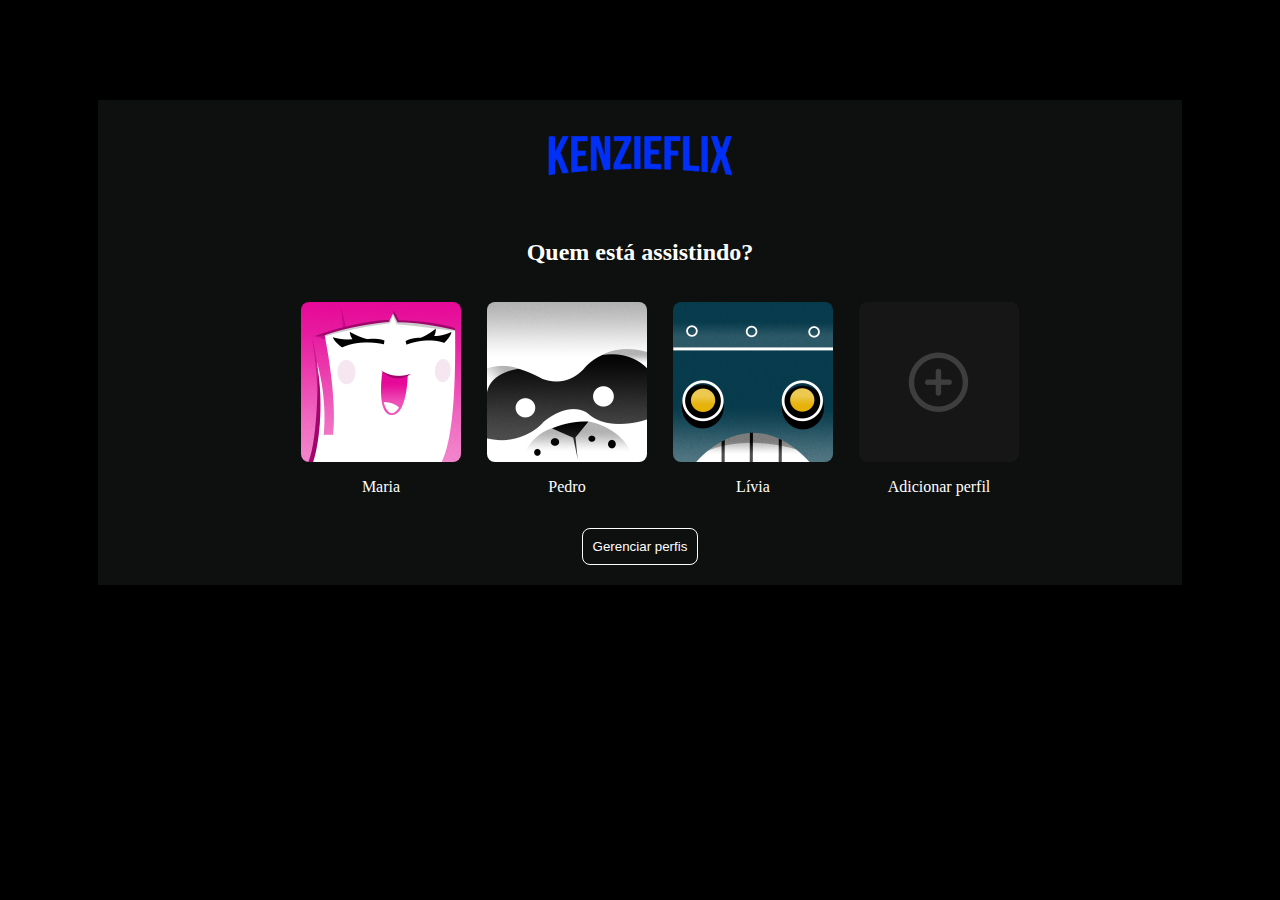
<file: Kenzieflix/index.html>
<!DOCTYPE html>
<html lang="pt-br">
<head>
    <meta charset="UTF-8">
    <meta http-equiv="X-UA-Compatible" content="IE=edge">
    <meta name="viewport" content="width=device-width, initial-scale=1.0">
    <title>Kenzieflix</title>
    <link rel="stylesheet" href="index.css">
</head>
<body>
    <div class="container-all">
     <div class="titulos">
        <h1><img src="logo 1.png"></h1>
        <h2>Quem está assistindo?</h2>
     </div>
     <main class="container">
        <ul>
            <li> <div class="div-pai"> <img class="avatar" src="avatar1.png"></div>
             <p>Maria</p>
            </li>
            
            <li> <div class="div-pai"> <img class="avatar" src="avatar1(1).png"></div>
             <p>Pedro</p>
            </li>

            <li> <div class="div-pai"> <img class="avatar" src="avatar1(2).png"></div>
             <p>Lívia</p>
            </li>
            
            <li> <div class="div-pai"> <img class="avatar opacidade" src="Frame 5(1).png"></div>
                <p>Adicionar perfil</p>
            </li>
        </ul>
        <div class="botao1"><button class="botao"><a href="#">Gerenciar perfis</a></button></div>
     </main>
    </div>
</body>
</html>
</file>
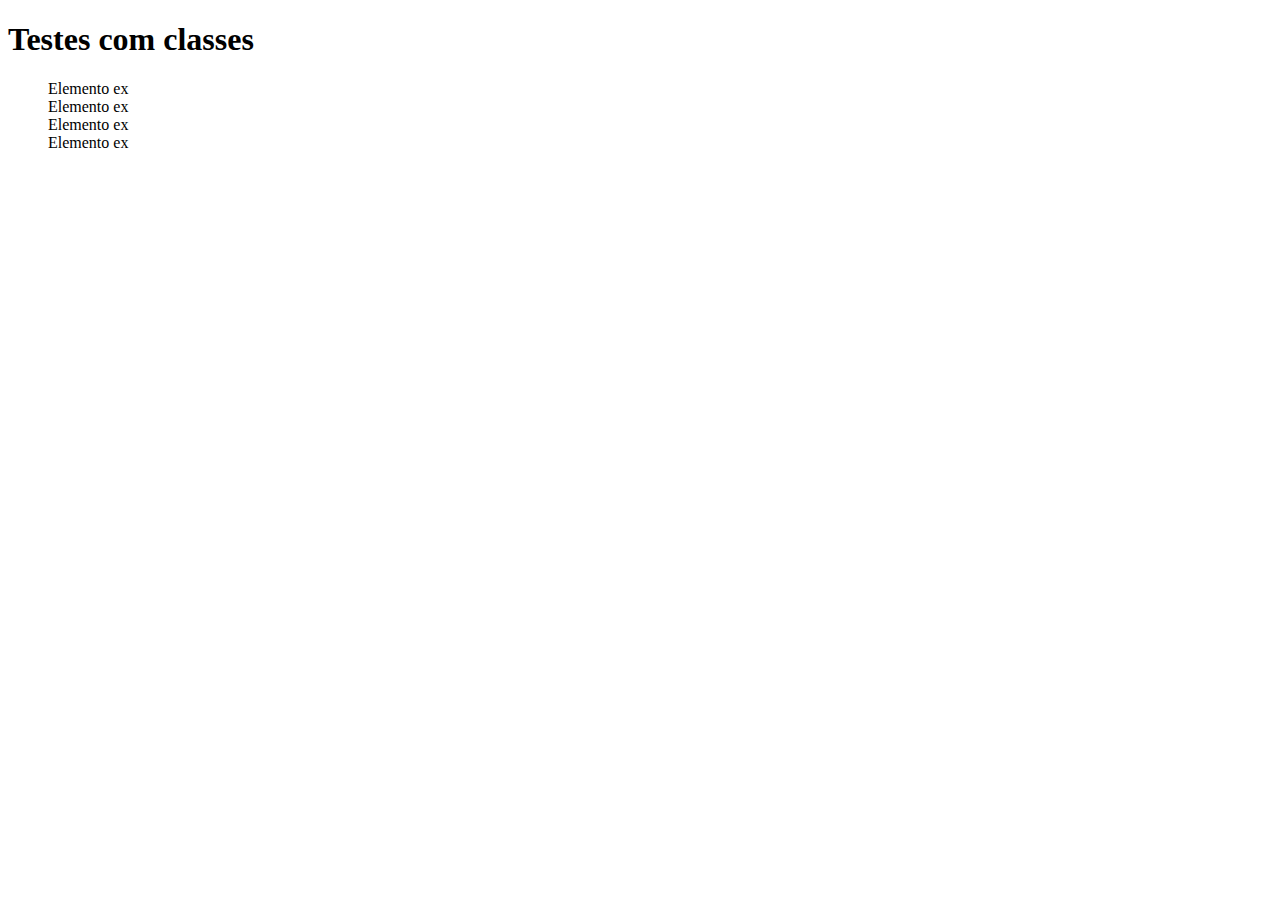
<file: Kenzieflix/classe.html>
<!DOCTYPE html>
<html lang="pt-br">
<head>
    <meta charset="UTF-8">
    <meta http-equiv="X-UA-Compatible" content="IE=edge">
    <meta name="viewport" content="width=device-width, initial-scale=1.0">
    <title>Testes</title>
    <link rel="stylesheet" href="classe.css">
</head>
<body>

    <h1>Testes com classes</h1>
    <ul>
        <li class="elementos">Elemento ex</li>
        <li class="elementos">Elemento ex</li>
        <li class="elementos">Elemento ex</li>
        <li class="elementos">Elemento ex</li>
    </ul>
    
</body>
</html>
</file>
<file: Kenzieflix/index.css>
*{
    list-style: none;
    text-decoration: none;color: inherit;
    
}
body{
    background-color: black;

}

.container-all{
    background-color: rgb(14, 15, 15);
    margin: 100px 90px;
}
.titulos{
    display: flex;
    flex-direction: column;
    align-items: center;
    color: white;
}

.container-all ul{
    display: flex;
    justify-content: space-around;
    margin-left: 150px;
    margin-right: 150px;

    
}

.container-all p{
    display: flex;
    justify-content: center;
    color: white;
    
}

.vazio{
    background-color: antiquewhite;
    width: 160px;
    height: 160px;
}


.botao{
    background-color: rgb(14, 15, 15);
    color: white;
    margin-bottom: 20px;
    margin-left: auto;
    margin-right: auto;
    padding: 10px;
    border-style: none;
    border: solid white 1px;
    border-radius: 8px
    
   
}

.avatar{
    border-radius: 8px;
    width: 160px;
    height: 160px;
    transition-duration: 1.0s;
}

.avatar:hover{
    transform: scale(1.5);
    cursor: pointer;
    
}

.div-pai{
    width: 160px;
    height: 160px;
    overflow: hidden;
    border-radius: 2px;

    
}

.div-pai:hover{
    overflow: hidden;
    border: 2px solid white;
    border-radius: 8px;
    width: 156px;
    height: 156px;
    
}
.botao1{
    display: flex;
    justify-content: center;
    width: 100%;
}

.opacidade{
    opacity: 0.5;
}

.opacidade:hover{
    opacity: 1.0;
}
</file>
<file: Kenzieflix/classe.css>
*{
    list-style: none;
    text-decoration: none;color: inherit;
    
}

.elementos{
    display: flex;
    flex-wrap: wrap
}
</file>
